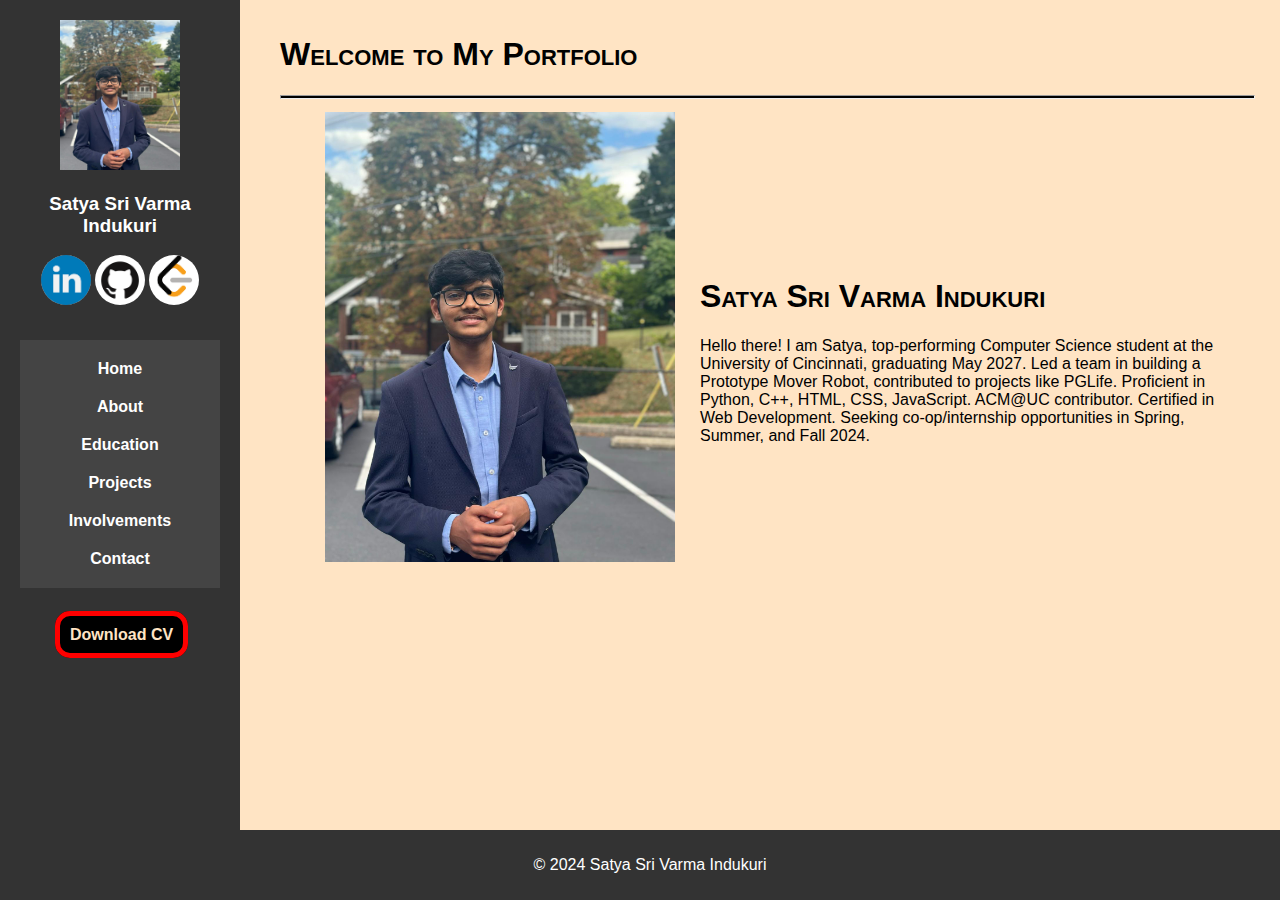
<file: index.html>
<!DOCTYPE html>
<html lang="en">
<head>
    <meta charset="UTF-8">
    <meta name="viewport" content="width=device-width, initial-scale=1.0">
    <link rel="stylesheet" href="styles.css">
    <link rel="stylesheet" href="index.css">
    <title>Satya Sri Varma Indukuri - Portfolio</title>
</head>
<body>

    <header>
        <img src="images/Satya_photo.jpg" alt="My Photo" id="photo">
        <h3>Satya Sri Varma Indukuri</h3>
        <div>
            <a href="https://www.linkedin.com/in/indukuri-satya-sri-varma-b73683252/" target="_blank"><img src="images/linkedin.png"></a>
            <a href="https://github.com/Satya-Indukuri" target="_blank"><img src="images/github.png"></a>
            <a href="https://leetcode.com/satya_indukuri5679/" target="_blank"><img src="images/leetcode.png"></a>
        </div>
    </header>

    <nav id="nav1">
        <ul>
            <li><a href="index.html">Home</a></li>
            <li><a href="about.html">About</a></li>
            <li><a href="education.html">Education</a></li>
            <li><a href="projects.html">Projects</a></li>
            <li><a href="involvements.html">Involvements</a></li>
            <li><a href="contact.html">Contact</a></li>
        </ul>
    </nav>
    <nav id="nav2">
        <ul>
            <a href="https://drive.google.com/file/d/16HlSnt_9rjPmVXMa7TZH-3gNPMOjzhHq/view?usp=sharing" target="_blank"><b>Download CV</b></a>
        </ul>
    </nav>

    <section id="home">
        <h1>Welcome to My Portfolio</h1>
        <hr>
        <div id="home1">
            <div id="home_part2">
                <img src="images/Satya_photo.jpg" alt="My Photo" id="homephoto">
            </div>
            <div id="home_part1">
                <h1>Satya Sri Varma Indukuri</h1>
                <p>Hello there! I am Satya, top-performing Computer Science student at the University of Cincinnati, graduating May 2027. Led a team in building a Prototype Mover Robot, contributed to projects like PGLife. Proficient in Python, C++, HTML, CSS, JavaScript. ACM@UC contributor. Certified in Web Development. Seeking co-op/internship opportunities in Spring, Summer, and Fall 2024.</p>
            </div>
        </div>
    </section>

    <footer>
        <p>&copy; 2024 Satya Sri Varma Indukuri</p>
    </footer>

</body>
</html>
</file>
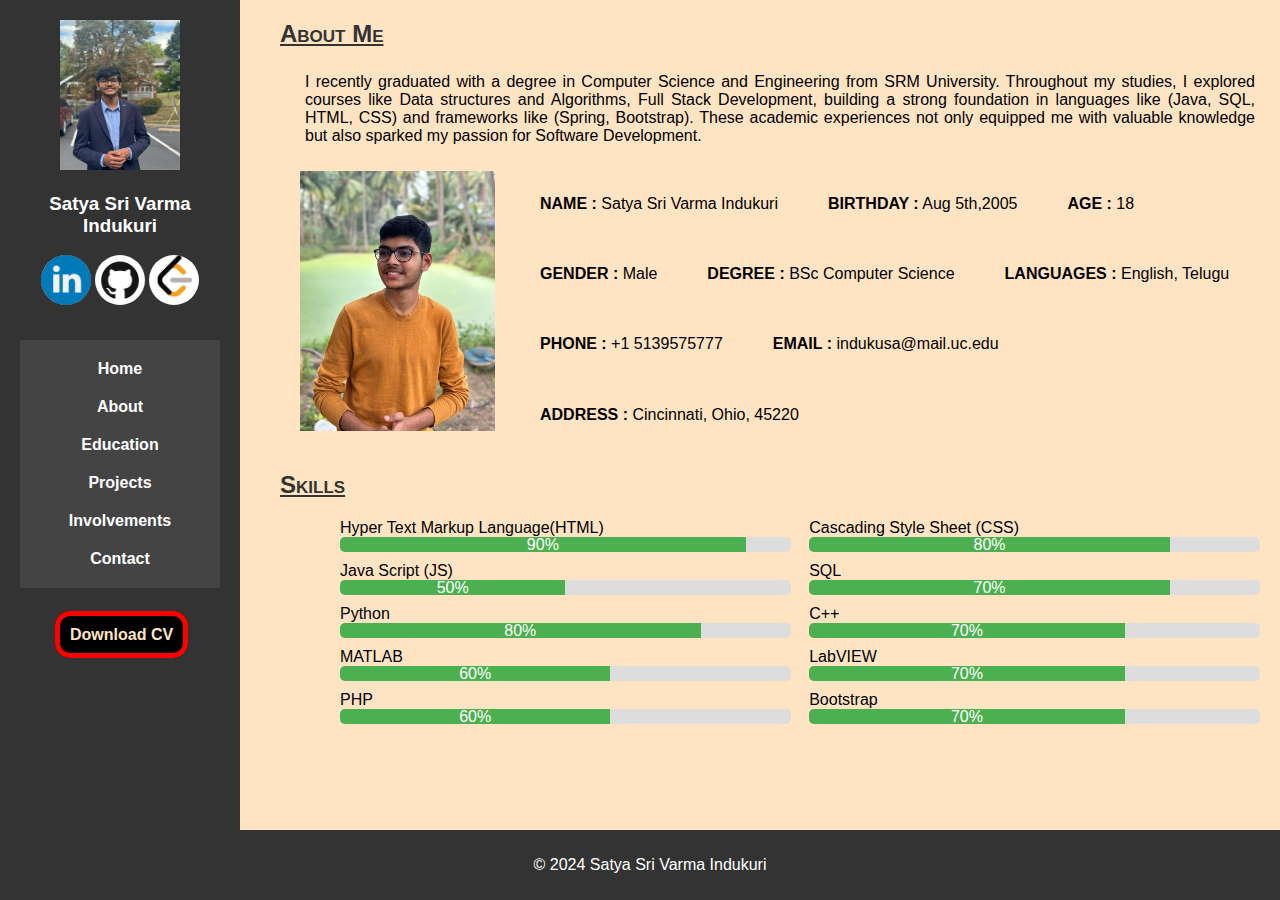
<file: about.html>
<!DOCTYPE html>
<html lang="en">
<head>
    <meta charset="UTF-8">
    <meta name="viewport" content="width=device-width, initial-scale=1.0">
    <link rel="stylesheet" href="styles.css">
    <link rel="stylesheet" href="about.css">
    <title>Satya Sri Varma Indukuri - About</title>
</head>
<body>

    <header>
        <img src="images/Satya_photo.jpg" alt="My Photo" id="photo">
        <h3>Satya Sri Varma Indukuri</h3>
        <div>
            <a href="https://www.linkedin.com/in/indukuri-satya-sri-varma-b73683252/" target="_blank"><img src="images/linkedin.png"></a>
            <a href="https://github.com/Satya-Indukuri" target="_blank"><img src="images/github.png"></a>
            <a href="https://leetcode.com/satya_indukuri5679/" target="_blank"><img src="images/leetcode.png"></a>
        </div>
    </header>

    <nav id="nav1">
        <ul>
            <li><a href="index.html">Home</a></li>
            <li><a href="about.html">About</a></li>
            <li><a href="education.html">Education</a></li>
            <li><a href="projects.html">Projects</a></li>
            <li><a href="involvements.html">Involvements</a></li>
            <li><a href="contact.html">Contact</a></li>
        </ul>
    </nav>
    <nav id="nav2">
        <ul>
            <a href="https://drive.google.com/file/d/16HlSnt_9rjPmVXMa7TZH-3gNPMOjzhHq/view?usp=sharing" target="_blank"><b>Download CV</b></a>
        </ul>
    </nav>

    <section id="about">
        <h2><u>About Me</u></h2>
        <p>I recently graduated with a degree in Computer Science and Engineering from SRM University. Throughout my studies, I explored courses like Data structures and Algorithms, Full Stack Development, building a strong foundation in languages like (Java, SQL, HTML, CSS) and frameworks like (Spring, Bootstrap). These academic experiences not only equipped me with valuable knowledge but also sparked my passion for Software Development.</p>
        <div id="about_data">
            <img src="images/satya_photo1.jpg" alt="My Photo" id="aboutphoto">
            <div id="about_details">
                    <p><b>NAME :</b> Satya Sri Varma Indukuri</p>
                    <p><b>BIRTHDAY :</b> Aug 5th,2005</p>
                    <p><b>AGE :</b> 18</p>
                    <p><b>GENDER :</b> Male</p>
                    <p><b>DEGREE :</b> BSc Computer Science</p>
                    <p><b>LANGUAGES :</b> English, Telugu</p>
                    <p><b>PHONE :</b> +1 5139575777</p>
                    <p><b>EMAIL :</b> indukusa@mail.uc.edu</p>
                    <p><b>ADDRESS :</b> Cincinnati, Ohio, 45220</p>
            </div>
        </div>
        <h2><u>Skills</u></h2>
        <div id="skill">
                <ul>
                    <li>Hyper Text Markup Language(HTML)
                        <div class="skill-bar">
                            <div class="html-bar" style="width: 90%;">90%</div>
                        </div>
                    </li>
                    <li>Cascading Style Sheet (CSS)
                        <div class="skill-bar">
                            <div class="css-bar" style="width: 80%;">80%</div>
                        </div>
                    </li>
                    <li>Java Script (JS)
                        <div class="skill-bar">
                            <div class="css-bar" style="width: 50%;">50%</div>
                        </div>
                    </li>
                    <li>SQL
                        <div class="skill-bar">
                            <div class="sql-bar" style="width: 80%;">70%</div>
                        </div>
                    </li>
                    <li>Python
                       <div class="skill-bar">
                           <div class="python-bar" style="width: 80%;">80%</div>
                       </div>
                    </li>
                    <li>C++
                        <div class="skill-bar">
                            <div class="cpp-bar" style="width: 70%;">70%</div>
                        </div>
                    </li>
                    <li>MATLAB
                        <div class="skill-bar">
                            <div class="matlab-bar" style="width: 60%;">60%</div>
                        </div>
                    </li>
                    <li>LabVIEW
                        <div class="skill-bar">
                            <div class="labview-bar" style="width: 70%;">70%</div>
                        </div>
                    </li>
                    <li>PHP
                        <div class="skill-bar">
                            <div class="php-bar" style="width: 60%;">60%</div>
                        </div>
                    </li>
                    <li>Bootstrap
                        <div class="skill-bar">
                            <div class="bs-bar" style="width: 70%;">70%</div>
                        </div>
                    </li>
                    
                    
                </ul>
        </div>
    </section>

    <footer>
        <p>&copy; 2024 Satya Sri Varma Indukuri</p>
    </footer>

</body>
</html>
</file>
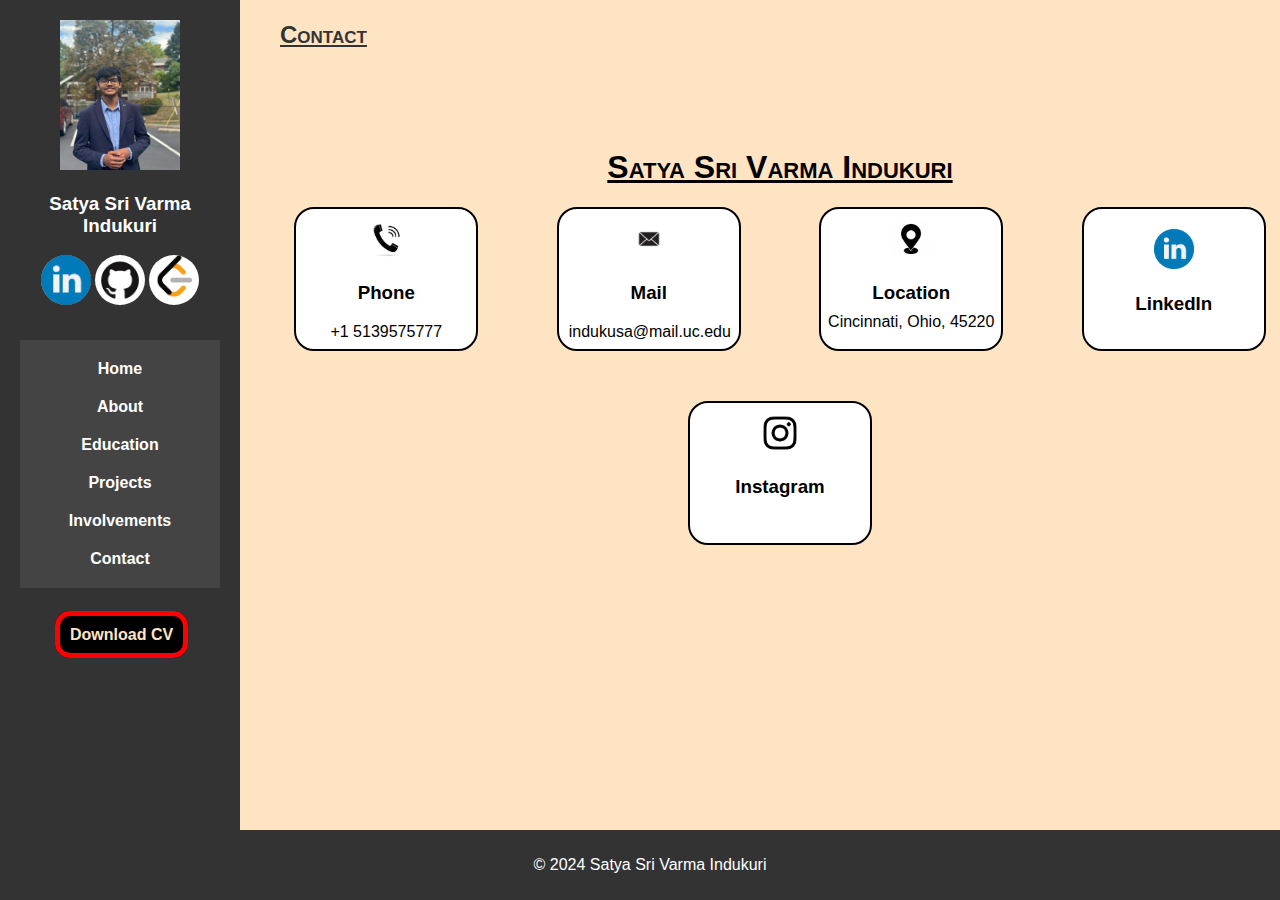
<file: contact.html>
<!DOCTYPE html>
<html lang="en">
<head>
    <meta charset="UTF-8">
    <meta name="viewport" content="width=device-width, initial-scale=1.0">
    <link rel="stylesheet" href="styles.css">
    <link rel="stylesheet" href="contact.css">
    <title>Satya Sri Varma Indukuri - Contact</title>
</head>
<body>

    <header>
        <img src="images/Satya_photo.jpg" alt="My Photo" id="photo">
        <h3>Satya Sri Varma Indukuri</h3>
        <div>
            <a href="https://www.linkedin.com/in/indukuri-satya-sri-varma-b73683252/" target="_blank"><img src="images/linkedin.png"></a>
            <a href="https://github.com/Satya-Indukuri" target="_blank"><img src="images/github.png"></a>
            <a href="https://leetcode.com/satya_indukuri5679/" target="_blank"><img src="images/leetcode.png"></a>
        </div>
    </header>

    <nav id="nav1">
        <ul>
            <li><a href="index.html">Home</a></li>
            <li><a href="about.html">About</a></li>
            <li><a href="education.html">Education</a></li>
            <li><a href="projects.html">Projects</a></li>
            <li><a href="involvements.html">Involvements</a></li>
            <li><a href="contact.html">Contact</a></li>
        </ul>
    </nav>
    <nav id="nav2">
        <ul>
            <a href="https://drive.google.com/file/d/16HlSnt_9rjPmVXMa7TZH-3gNPMOjzhHq/view?usp=sharing" target="_blank"><b>Download CV</b></a>
        </ul>
    </nav>

    <section id="contact">
        <h2 style="font-variant: small-caps;"><u>Contact</u></h2>
        <div id="details">
            <h1 style="font-variant: small-caps;"><u>Satya Sri Varma Indukuri</u></h1>
            <div id="content1">
                <div id="phone">
                    <img src="images/phone.jpg">
                    <h3>Phone</h3>
                    <p>+1 5139575777</p> 
                </div>
                <div id="mail">
                    <img src="images/mail.png">
                    <h3>Mail</h3>
                    <p>indukusa@mail.uc.edu</p>
                </div>
                <div id="location">
                    <img src="images/location.png">
                    <h3>Location</h3>
                    <p style="margin: -10px;">Cincinnati, Ohio, 45220</p>
                </div>
                <div id="linkedin">
                    <a href="https://www.linkedin.com/in/indukuri-satya-sri-varma-b73683252/" target="_blank"><img src="images/linkedin.png"></a>
                    <h3>LinkedIn</h3>
                </div>
                <div id="instagram">
                    <a href="https://www.instagram.com/_satya_indukuri_/" target="_blank"><img src="images/instagram.png"></a>
                    <h3>Instagram</h3>
                </div>
            </div>
        </div>
    </section>

    <footer>
        <p>&copy; 2024 Satya Sri Varma Indukuri</p>
    </footer>

</body>
</html>
</file>
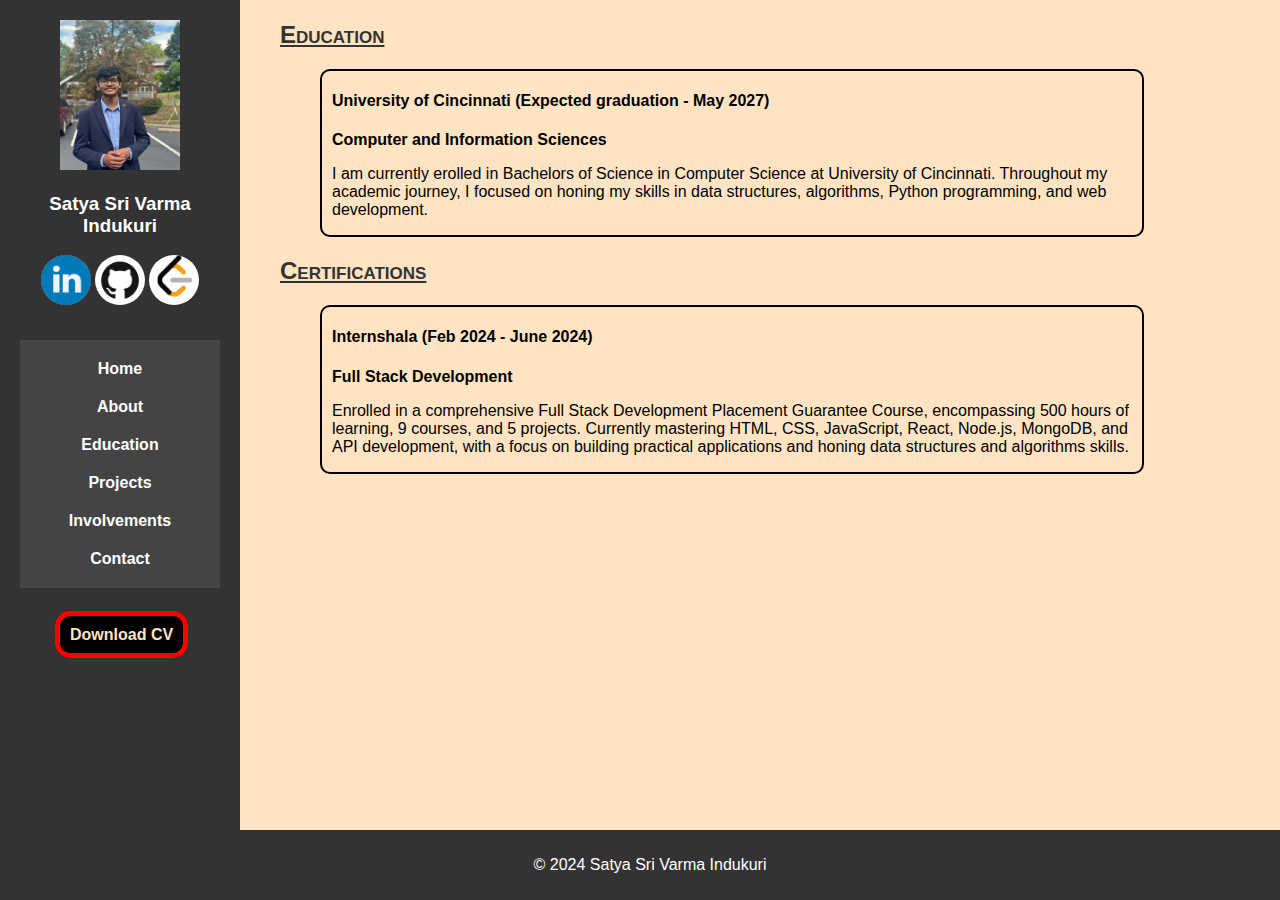
<file: education.html>
<!DOCTYPE html>
<html lang="en">
<head>
    <meta charset="UTF-8">
    <meta name="viewport" content="width=device-width, initial-scale=1.0">
    <link rel="stylesheet" href="styles.css">
    <link rel="stylesheet" href="education.css">
    <title>Satya Sri Varma Indukuri - Education</title>
</head>
<body>

    <header>
        <img src="images/Satya_photo.jpg" alt="My Photo" id="photo">
        <h3>Satya Sri Varma Indukuri</h3>
        <div>
            <a href="https://www.linkedin.com/in/indukuri-satya-sri-varma-b73683252/" target="_blank"><img src="images/linkedin.png"></a>
            <a href="https://github.com/Satya-Indukuri" target="_blank"><img src="images/github.png"></a>
            <a href="https://leetcode.com/satya_indukuri5679/" target="_blank"><img src="images/leetcode.png"></a>
        </div>
    </header>

    <nav id="nav1">
        <ul>
            <li><a href="index.html">Home</a></li>
            <li><a href="about.html">About</a></li>
            <li><a href="education.html">Education</a></li>
            <li><a href="projects.html">Projects</a></li>
            <li><a href="involvements.html">Involvements</a></li>
            <li><a href="contact.html">Contact</a></li>
        </ul>
    </nav>
    <nav id="nav2">
        <ul>
            <a href="https://drive.google.com/file/d/16HlSnt_9rjPmVXMa7TZH-3gNPMOjzhHq/view?usp=sharing" target="_blank"><b>Download CV</b></a>
        </ul>
    </nav>

    <section id="education">
        <h2><u>Education</u></h2>
        <div id="edu">
            <h4>University of Cincinnati (Expected graduation - May 2027)</h4>
            <p><b>Computer and Information Sciences</b></p>
            <p>I am currently erolled in Bachelors of Science in Computer Science at University of Cincinnati. Throughout my academic journey, I focused on honing my skills in data structures, algorithms, Python programming, and web development.</p>
        </div>

        <h2><u>Certifications</u></h2>
        <div id="cou">
            <div id="cou1">
                <h4>Internshala (Feb 2024 - June 2024)</h4>
                <p><b>Full Stack Development</b></p>
                <p>Enrolled in a comprehensive Full Stack Development Placement Guarantee Course, encompassing 500 hours of learning, 9 courses, and 5 projects. Currently mastering HTML, CSS, JavaScript, React, Node.js, MongoDB, and API development, with a focus on building practical applications and honing data structures and algorithms skills.</p>
            </div>
        </div>
    </section>

    <footer>
        <p>&copy; 2024 Satya Sri Varma Indukuri</p>
    </footer>

</body>
</html>
</file>
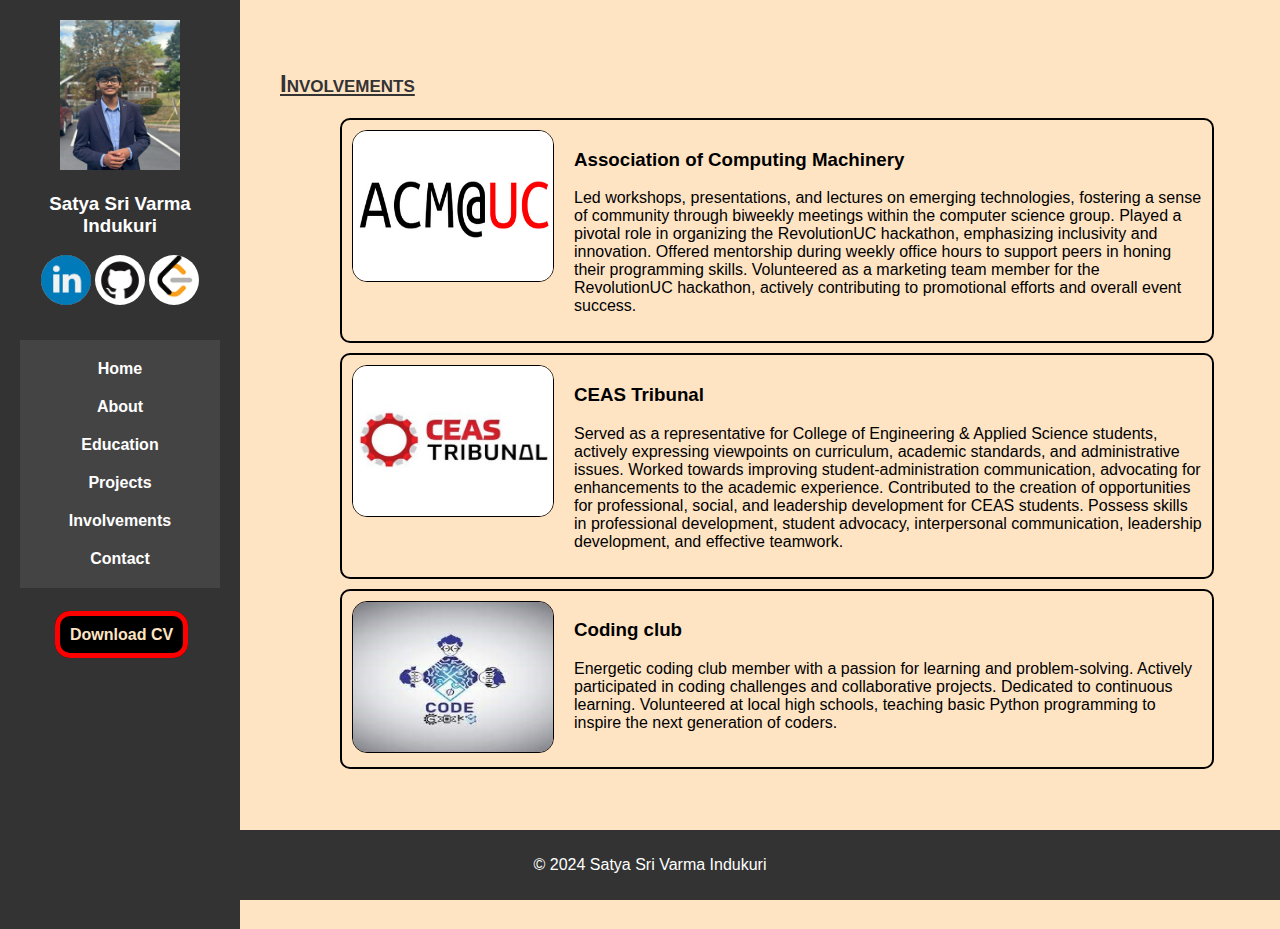
<file: involvements.html>
<!DOCTYPE html>
<html lang="en">
<head>
    <meta charset="UTF-8">
    <meta name="viewport" content="width=device-width, initial-scale=1.0">
    <link rel="stylesheet" href="styles.css">
    <link rel="stylesheet" href="involvements.css">
    <title>Satya Sri Varma Indukuri - Involvements</title>
</head>
<body>

    <header>
        <img src="images/Satya_photo.jpg" alt="My Photo" id="photo">
        <h3>Satya Sri Varma Indukuri</h3>
        <div>
            <a href="https://www.linkedin.com/in/indukuri-satya-sri-varma-b73683252/" target="_blank"><img src="images/linkedin.png"></a>
            <a href="https://github.com/Satya-Indukuri" target="_blank"><img src="images/github.png"></a>
            <a href="https://leetcode.com/satya_indukuri5679/" target="_blank"><img src="images/leetcode.png"></a>
        </div>
    </header>

    <nav id="nav1">
        <ul>
            <li><a href="index.html">Home</a></li>
            <li><a href="about.html">About</a></li>
            <li><a href="education.html">Education</a></li>
            <li><a href="projects.html">Projects</a></li>
            <li><a href="involvements.html">Involvements</a></li>
            <li><a href="contact.html">Contact</a></li>
        </ul>
    </nav>
    <nav id="nav2">
        <ul>
            <a href="https://drive.google.com/file/d/16HlSnt_9rjPmVXMa7TZH-3gNPMOjzhHq/view?usp=sharing" target="_blank"><b>Download CV</b></a>
        </ul>
    </nav>

    <section id="involvement">
        <h2 style="font-variant: small-caps;"><u>Involvements</u></h2>
        <div class="involvements">
            <div>
                <img src="images/ACM logo.webp" alt="ACM logo">
            </div>
            <div style="padding-left: 20px;">
                <h3>Association of Computing Machinery</h3>
                <p>Led workshops, presentations, and lectures on emerging technologies, fostering a sense of community through biweekly meetings within the computer science group. Played a pivotal role in organizing the RevolutionUC hackathon, emphasizing inclusivity and innovation. Offered mentorship during weekly office hours to support peers in honing their programming skills. Volunteered as a marketing team member for the RevolutionUC hackathon, actively contributing to promotional efforts and overall event success.</p>
            </div>
        </div>
        <div class="involvements">
            <div>
                <img src="images/CEAS tribunal logo.webp" alt="CEAS tribunal logo">
            </div>
            <div style="padding-left: 20px;">
                <h3>CEAS Tribunal</h3>
                <p>Served as a representative for College of Engineering & Applied Science students, actively expressing viewpoints on curriculum, academic standards, and administrative issues. Worked towards improving student-administration communication, advocating for enhancements to the academic experience. Contributed to the creation of opportunities for professional, social, and leadership development for CEAS students. Possess skills in professional development, student advocacy, interpersonal communication, leadership development, and effective teamwork.</p>
            </div>
        </div>
        <div class="involvements">
            <div>
                <img src="images/coding_club.jpg" alt="Coding Club">
            </div>
            <div style="padding-left: 20px;">
                <h3>Coding club</h3>
                <p>
                    Energetic coding club member with a passion for learning and problem-solving. Actively participated in coding challenges and collaborative projects. Dedicated to continuous learning. Volunteered at local high schools, teaching basic Python programming to inspire the next generation of coders.</p>
            </div>
        </div>
    </section>

    <footer>
        <p>&copy; 2024 Satya Sri Varma Indukuri</p>
    </footer>

</body>
</html>
</file>
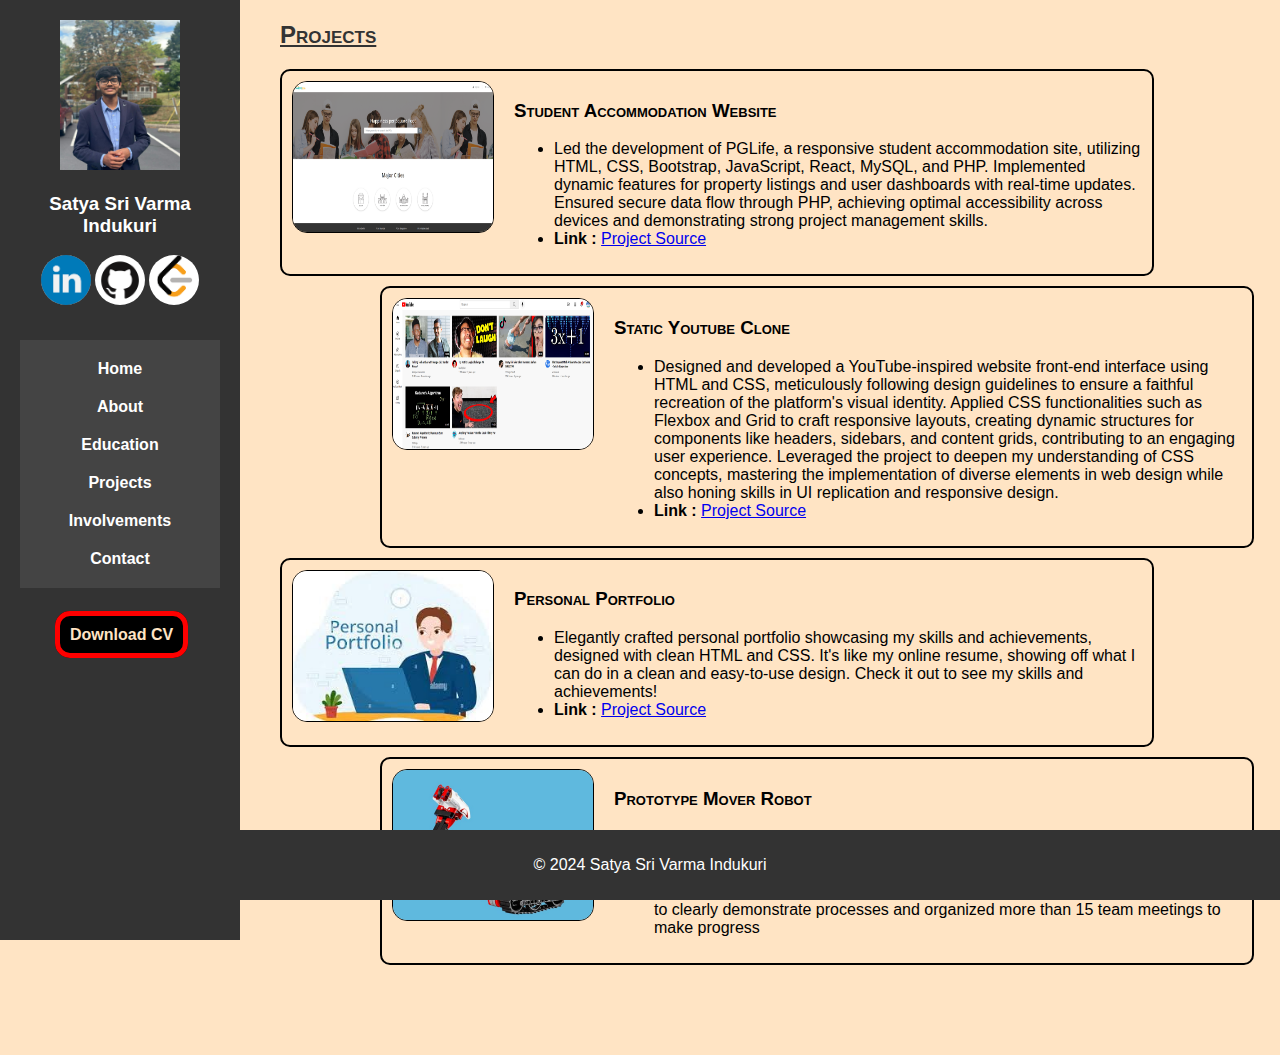
<file: projects.html>
<!DOCTYPE html>
<html lang="en">
<head>
    <meta charset="UTF-8">
    <meta name="viewport" content="width=device-width, initial-scale=1.0">
    <link rel="stylesheet" href="styles.css">
    <link rel="stylesheet" href="projects.css">
    <title>Satya Sri Varma Indukuri - Projects</title>
</head>
<body>

    <header>
        <img src="images/Satya_photo.jpg" alt="My Photo" id="photo">
        <h3>Satya Sri Varma Indukuri</h3>
        <div>
            <a href="https://www.linkedin.com/in/indukuri-satya-sri-varma-b73683252/" target="_blank"><img src="images/linkedin.png"></a>
            <a href="https://github.com/Satya-Indukuri" target="_blank"><img src="images/github.png"></a>
            <a href="https://leetcode.com/satya_indukuri5679/" target="_blank"><img src="images/leetcode.png"></a>
        </div>
    </header>

    <nav id="nav1">
        <ul>
            <li><a href="index.html">Home</a></li>
            <li><a href="about.html">About</a></li>
            <li><a href="education.html">Education</a></li>
            <li><a href="projects.html">Projects</a></li>
            <li><a href="involvements.html">Involvements</a></li>
            <li><a href="contact.html">Contact</a></li>
        </ul>
    </nav>
    <nav id="nav2">
        <ul>
            <a href="https://drive.google.com/file/d/16HlSnt_9rjPmVXMa7TZH-3gNPMOjzhHq/view?usp=sharing" target="_blank"><b>Download CV</b></a>
        </ul>
    </nav>

    <section id="projects">
        <h2 style="font-variant: small-caps;"><u>Projects</u></h2>
        <div class="project_l">
            <div>
                <img src="images/PGlife website.png" alt="PG_Life website interface">
            </div>
            <div style="padding-left: 20px;">
                <h3>Student Accommodation Website</h3>
                <p>
                    <ul>
                        <li>Led the development of PGLife, a responsive student accommodation site, utilizing HTML, CSS, Bootstrap, JavaScript, React, MySQL, and PHP. Implemented dynamic features for property listings and user dashboards with real-time updates. Ensured secure data flow through PHP, achieving optimal accessibility across devices and demonstrating strong project management skills.</li>
                        <li><b>Link : </b><a href="https://github.com/Satya-Indukuri/PG_Life_website" target="_blank">Project Source</a></li>
                    </ul>
                </p>
            </div>
        </div>
        <div class="project_r">
            <div>
                <img src="images/youtube_clone.png" alt="Youtube Clone">
            </div>
            <div style="padding-left: 20px;">
                <h3>Static Youtube Clone</h3>
                <p>
                    <ul>
                        <li>Designed and developed a YouTube-inspired website front-end interface using HTML and CSS, meticulously following design guidelines to ensure a faithful recreation of the platform's visual identity. Applied CSS functionalities such as Flexbox and Grid to craft responsive layouts, creating dynamic structures for components like headers, sidebars, and content grids, contributing to an engaging user experience. Leveraged the project to deepen my understanding of CSS concepts, mastering the implementation of diverse elements in web design while also honing skills in UI replication and responsive design.</li>
                        <li><b>Link : </b><a href="https://github.com/Satya-Indukuri/YouTube_Clone_Project" target="_blank">Project Source</a></li>
                    </ul>
                </p>
            </div>
        </div>
        
        <div class="project_l">
            <div>
                <img src="images/personal_portfolio.jpg" alt="Personal Portfolio">
            </div>
            <div style="padding-left: 20px;">
                <h3>Personal Portfolio</h3>
                <p>
                    <ul>
                        <li>Elegantly crafted personal portfolio showcasing my skills and achievements, designed with clean HTML and CSS. It's like my online resume, showing off what I can do in a clean and easy-to-use design. Check it out to see my skills and achievements!</li>
                        <li><b>Link : </b><a href="https://github.com/Satya-Indukuri/Personal-Portfolio" target="_blank">Project Source</a></li>
                    </ul>
                </p>
            </div>
        </div>
        
        <div class="project_r">
            <div>
                <img src="images/Lego robot.jpeg" alt="Lego Robot">
            </div>
            <div style="padding-left: 20px;">
                <h3>Prototype Mover Robot</h3>
                <p>
                    <ul>
                        <li>Constructed a Prototype Mover Robot (PMR) using Mindstorm Legos and EV3 kit and leveraged LabVIEW, Python to allow the PMR to follow the instructions. Demonstrated effective leadership within the team by implementing project management strategies. Formulated work breakdown structures and Gantt charts to clearly demonstrate processes and organized more than 15 team meetings to make progress</li>
                        
                    </ul>
                </p>
            </div>
        </div>
    </section>

    <footer>
        <p>&copy; 2024 Satya Sri Varma Indukuri</p>
    </footer>

</body>
</html>
</file>
<file: styles.css>
body {
    font-family: 'Arial', sans-serif;
    margin: 0;
    padding: 0;
    display: flex;
}

header {
    background-color: #333;
    color: #fff;
    text-align: center;
    padding: 20px;
    width: 200px;
    position: fixed;
    height: 100%;
    z-index: 1000;
}

header div img{
    width: 50px;
    height: 50px;
    border-radius: 50%;
}

#photo{
    width: 120px;
    height: 150px;
}

#nav1 {
    background-color: #444;
    width: 200px;
    position: fixed;
    margin-top: 340px;
    margin-left: 20px;
    z-index: 1000;
}

#nav1 ul {
    list-style: none;
    padding: 0;
    margin: 0;
    text-align: center;
    padding-top: 20px;
}

#nav1 ul li {
    margin-bottom: 20px;
}

#nav1 a {
    text-decoration: none;
    color: #fff;
    font-weight: bold;
}

#nav2 {
    width: 200px;
    position: fixed;
    margin-top: 610px;
    margin-left: 15px;
    z-index: 1000;
}

#nav2 a{
    background-color: black;
    color: bisque;
    border: 5px solid red;
    padding: 10px;
    border-radius: 15px;
    text-decoration: none;
}

main {
    margin-left: 220px;
    padding: 20px;
}

h2 {
    color: #333;
}

#projects .project {
    margin-bottom: 20px;
}

footer {
    background-color: #333;
    color: #fff;
    text-align: center;
    padding: 10px;
    position: fixed;
    bottom: 0;
    width: 100%;
}

@media only screen and (max-width: 768px) {
    body{
        flex-direction: column;
    }
    header, #nav1, #nav2, footer {
        width: 100%;
        position: static;
    }
    section{
        width: 100%;
    }
    #nav1 {
        margin-top: 10px;
    }
    #nav2 {
        margin: auto;
        text-align: center;
        margin-top: 10px;
    }
    #nav1 ul{
        margin-top: 10px;
    }
    main{
        margin-left: 0;
    }  
}
</file>
<file: index.css>
body{
    background-color: bisque;
}
#home{
    margin-top: 15px;
    margin-bottom: 15px;
    margin-left: 280px;
}
h1{
    font-variant: small-caps;
}
#home1{
    display: flex;
    justify-content: space-around;
    gap: 20px;
    padding-left: 40px;
    padding-right: 40px;
}
hr{
    margin-right: 25px;
    color: black;
    background-color: black;
    height: 2px;
}
#home_part1{
    margin-top: 150px;
}
#home_part2 img{
    width: 350px;
    height: 450px;
    padding: 5px;
}
@media only screen and (max-width: 768px) {
    #home{
        margin-left: 10px;
    }
    #home1{
        display: flex;
        flex-direction: row;
        flex-wrap: wrap;
    }
    #home_part1{
        margin-top: 0px;
    }
}
</file>
<file: about.css>
body{
    background-color: bisque;
}
#about{
    margin-left: 280px;
    margin-bottom: 60px;
}
h2{
    font-variant: small-caps;
}
#about p{
    margin: 25px;
    text-align: justify;
}
#about #about_data{
    display: flex;
    justify-content: space-around;
}
#about #about_data img{
    padding: 20px;
    padding-top: 1px;
    width: 240px;
    height: 260px;
}
#about #about_data #about_details{
    display: flex;
    flex-direction: row;
    flex-wrap: wrap;
}
#skill{
    width: 100%;
}
#skill ul {
    list-style-type: none;
    display: flex;
    flex-direction: row;
    flex-wrap: wrap;
    margin: 20px;
    column-gap: 2%;
}
#skill li {
    margin-bottom: 10px;
    width: 49%;
}
.skill-bar {
    width: 100%;
    background-color: #ddd;
    height: 15px;
    border-radius: 5px;
    overflow: hidden;
}
.python-bar, .cpp-bar, .sql-bar, .html-bar, .css-bar, .matlab-bar, .labview-bar, .php-bar, .bs-bar{
    background-color: #4CAF50;
    color: white;
    text-align: center;
    line-height: 15px;
}

@media only screen and (max-width: 768px) {
    #about{
        margin-left: 10px;
        margin-bottom: 0px;
    }  
    #about #about_data{
        display: flex;
        flex-direction: row;
        flex-wrap: wrap;
    }
    #skl1{
        width: 100%;
    }
    #skl2{
        width: 100%;
    }
    #skill{
        display: flex;
        flex-direction: row;
        flex-wrap: wrap;
    }
    #skill li{
        width: 100%;
    }
}
</file>
<file: contact.css>
body{
    background-color: bisque;
}
#contact{
    margin-top: 1px;
    margin-left: 280px;
}
#details{
    margin: auto;
    text-align: center;
    width: 100%;
    margin-top: 100px;
}
#content1{
    display: flex;
    flex-direction: row;
    flex-wrap: wrap;
    gap: 50px;
}
#phone, #mail, #location, #linkedin, #instagram{
    border: 2px solid black;
    background-color: white;
    margin: auto;
    text-align: center;
    width: 160px;
    height: 120px;
    border-radius: 20px;
    padding: 10px;
}

#phone img, #mail img, #location img, #linkedin img, #instagram img{
    width: 40px;
    height: 40px;
    line-height:40px;

}
#linkedin img{
    margin-top:10px;
}
#linkedin {
    line-height:40px;
}
#linkedin h3{
    margin-top:0px;
}
@media only screen and (max-width: 768px) {
    #contact{
        margin-left: 10px;
    } 
    #details{
        margin-top: 10px;
    } 
    #content1{
        margin-bottom: 20px;
    }
}
</file>
<file: education.css>
body{
    background-color: bisque;
}
#education{
    margin-top: 1px;
    margin-left: 280px;
}
h2{
    font-variant: small-caps;
}
#education #edu{
    border: 2px solid black;
    border-radius: 10px;
    margin-left: 40px;
    padding-left: 10px;
    padding-right: 10px;
    width: 800px;
}
#cou1{
    border: 2px solid black;
    border-radius: 10px;
    width: 800px;
    margin-left: 40px;
    padding-left: 10px;
    padding-right: 10px;
    margin-bottom: 4px;
}

@media only screen and (max-width: 768px) {
    #education{
        margin-left: 10px;
    } 
    #education #edu, #cou1, #cou2{
        width: 95%;
        margin-left: 10px;
        margin-bottom: 10px;
    }
}
</file>
<file: involvements.css>
body{
    background-color: bisque;
}
#involvement{
    margin-top: 50px;
    margin-left: 280px;
    margin-bottom:150px;
}

.involvements{
    display: flex;
    padding: 10px;
    border: 2px solid black;
    border-radius: 10px;
    width: 85%;
    margin-bottom: 10px;
    margin-left: 60px;
}
.involvements img{
    width: 200px;
    height: 150px;
    border-radius: 15px;
    border: 1px solid black;
}
@media only screen and (max-width: 768px) {
    #involvement{
        margin-left: 10px;
    }
    .involvements{
        display: flex;
        flex-direction: row;
        flex-wrap: wrap;
        margin-left: 10px;
    }
}
</file>
<file: projects.css>
body{
    background-color: bisque;
}
#projects{
    margin-top: 1px;
    margin-left: 280px;
    margin-bottom: 80px;
}
#projects h3{
    font-variant: small-caps;
}
.project_l, .project_r{
    display: flex;
    padding: 10px;
    border: 2px solid black;
    border-radius: 10px;
    width: 85%;
    margin-bottom: 10px;
}
.project_r{
    margin-left: 100px;    
}
.project_l img, .project_r img{
    width: 200px;
    height: 150px;
    border-radius: 15px;
    border: 1px solid black;
}
@media only screen and (max-width: 768px) {
    #projects{
        margin-left: 10px;
    }  
    .project_l, .project_r{
        display: flex;
        flex-direction: row;
        flex-wrap: wrap;
    }
    .project_r{
        margin-left: 0px;
    }
}
</file>
